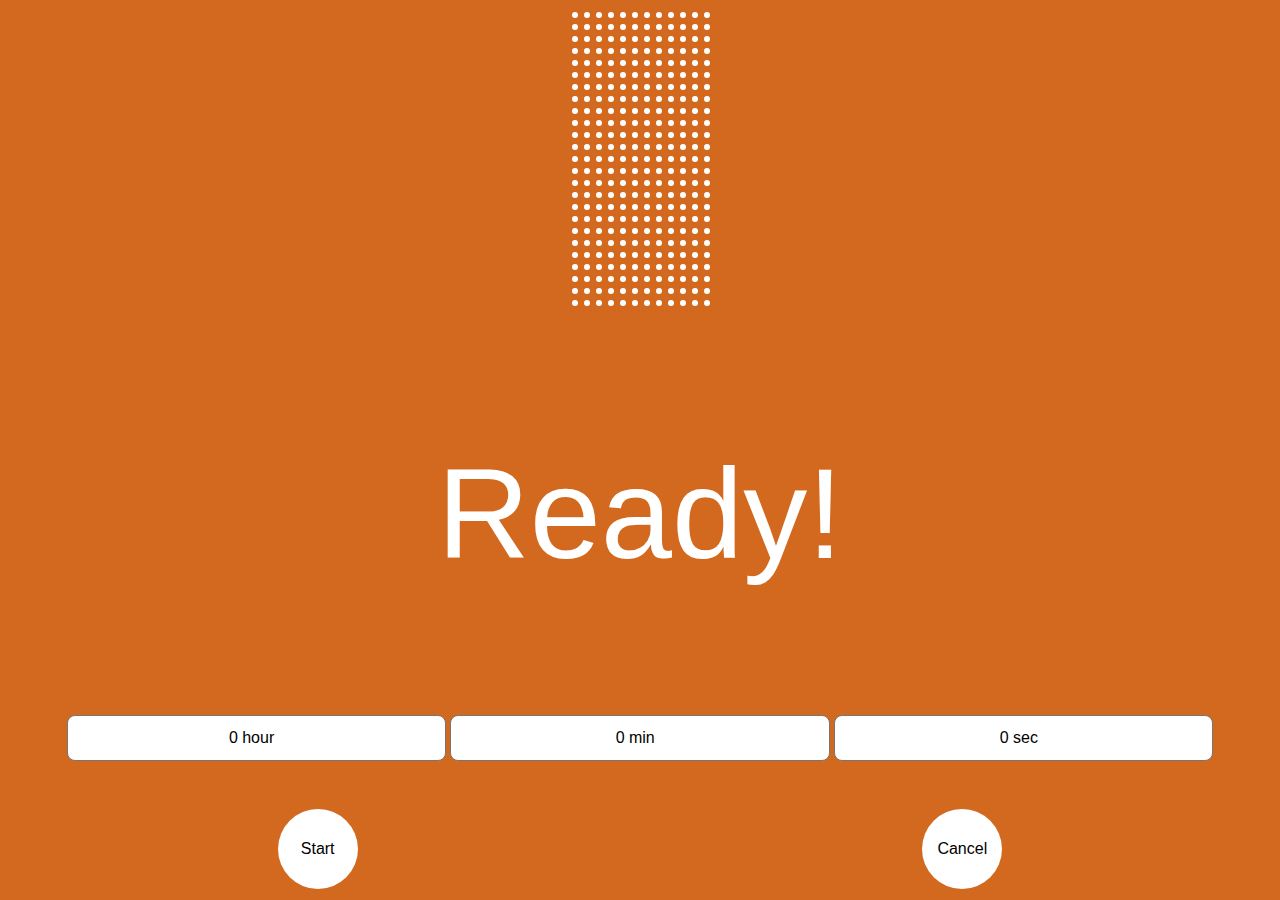
<file: index.html>
<!DOCTYPE html>
<html>
    <head>
        <title>Countdown Timer</title>
        <meta charset="UTF-8">
        <meta name="viewport" content="width=device-width, initial-scale=1.0">
        <link rel="stylesheet" href="style.css">    
    </head>
    <body>
        <div class="container">
            <svg id="progressBarContainer" width="144" height="300">
                <defs>
                    <pattern id="pattern1" x="0" y="0" width="12" height="12" patternUnits="userSpaceOnUse">
                        <circle cx="5" cy="5" r="3" stroke="0" fill="white"/>
                    </pattern>
                </defs>
                <rect id="progressBar" x="0" y="0" width="144" height="300" style="fill:url(#pattern1)"/>            
            </svg>
            
            <div id="clock">
                <p>Ready!</p>            
            </div>
            
            <div id="content">
                <select class="selector" id="hours">
                    <option value="0">0 hour</option>
                    <option value="1">1 hour</option>
                    <option value="2">2 hours</option>
                    <option value="3">3 hours</option>
                    <option value="4">4 hours</option>
                    <option value="5">5 hours</option>
                    <option value="6">6 hours</option>
                    <option value="7">7 hours</option>
                    <option value="8">8 hours</option>
                    <option value="9">9 hours</option>
                    <option value="10">10 hours</option>
                    <option value="11">11 hours</option>
                    <option value="12">12 hours</option>
                    <option value="13">13 hours</option>
                    <option value="14">14 hours</option>
                    <option value="15">15 hours</option>
                    <option value="16">16 hours</option>
                    <option value="17">17 hours</option>
                    <option value="18">18 hours</option>
                    <option value="19">19 hours</option>
                    <option value="20">20 hours</option>
                    <option value="21">21 hours</option>
                    <option value="22">22 hours</option>
                    <option value="23">23 hours</option>
                    <option value="24">24 hours</option>
                </select>
                
                <select class="selector" id="minutes">
                    <option value="0">0 min</option>
                    <option value="1">1 min</option>
                    <option value="2">2 min</option>
                    <option value="3">3 min</option>
                    <option value="4">4 min</option>
                    <option value="5">5 min</option>
                    <option value="6">6 min</option>
                    <option value="7">7 min</option>
                    <option value="8">8 min</option>
                    <option value="9">9 min</option>
                    <option value="10">10 min</option>
                    <option value="11">11 min</option>
                    <option value="12">12 min</option>
                    <option value="13">13 min</option>
                    <option value="14">14 min</option>
                    <option value="15">15 min</option>
                    <option value="16">16 min</option>
                    <option value="17">17 min</option>
                    <option value="18">18 min</option>
                    <option value="19">19 min</option>
                    <option value="20">20 min</option>
                    <option value="21">21 min</option>
                    <option value="22">22 min</option>
                    <option value="23">23 min</option>
                    <option value="24">24 min</option>
                    <option value="25">25 min</option>
                    <option value="26">26 min</option>
                    <option value="27">27 min</option>
                    <option value="28">28 min</option>
                    <option value="29">29 min</option>
                    <option value="30">30 min</option>
                    <option value="31">31 min</option>
                    <option value="32">32 min</option>
                    <option value="33">33 min</option>
                    <option value="34">34 min</option>
                    <option value="35">35 min</option>
                    <option value="36">36 min</option>
                    <option value="37">37 min</option>
                    <option value="38">38 min</option>
                    <option value="39">39 min</option>
                    <option value="40">40 min</option>
                    <option value="41">41 min</option>
                    <option value="42">42 min</option>
                    <option value="43">43 min</option>
                    <option value="44">44 min</option>
                    <option value="45">45 min</option>
                    <option value="46">46 min</option>
                    <option value="47">47 min</option>
                    <option value="48">48 min</option>
                    <option value="49">49 min</option>
                    <option value="50">50 min</option>
                    <option value="51">51 min</option>
                    <option value="52">52 min</option>
                    <option value="53">53 min</option>
                    <option value="54">54 min</option>
                    <option value="55">55 min</option>
                    <option value="56">56 min</option>
                    <option value="57">57 min</option>
                    <option value="58">58 min</option>
                    <option value="59">59 min</option>
                </select>
                
                <select class="selector" id="seconds">
                    <option value="0">0 sec</option>
                    <option value="1">1 sec</option>
                    <option value="2">2 sec</option>
                    <option value="3">3 sec</option>
                    <option value="4">4 sec</option>
                    <option value="5">5 sec</option>
                    <option value="6">6 sec</option>
                    <option value="7">7 sec</option>
                    <option value="8">8 sec</option>
                    <option value="9">9 sec</option>
                    <option value="10">10 sec</option>
                    <option value="11">11 sec</option>
                    <option value="12">12 sec</option>
                    <option value="13">13 sec</option>
                    <option value="14">14 sec</option>
                    <option value="15">15 sec</option>
                    <option value="16">16 sec</option>
                    <option value="17">17 sec</option>
                    <option value="18">18 sec</option>
                    <option value="19">19 sec</option>
                    <option value="20">20 sec</option>
                    <option value="21">21 sec</option>
                    <option value="22">22 sec</option>
                    <option value="23">23 sec</option>
                    <option value="24">24 sec</option>
                    <option value="25">25 sec</option>
                    <option value="26">26 sec</option>
                    <option value="27">27 sec</option>
                    <option value="28">28 sec</option>
                    <option value="29">29 sec</option>
                    <option value="30">30 sec</option>
                    <option value="31">31 sec</option>
                    <option value="32">32 sec</option>
                    <option value="33">33 sec</option>
                    <option value="34">34 sec</option>
                    <option value="35">35 sec</option>
                    <option value="36">36 sec</option>
                    <option value="37">37 sec</option>
                    <option value="38">38 sec</option>
                    <option value="39">39 sec</option>
                    <option value="40">40 sec</option>
                    <option value="41">41 sec</option>
                    <option value="42">42 sec</option>
                    <option value="43">43 sec</option>
                    <option value="44">44 sec</option>
                    <option value="45">45 sec</option>
                    <option value="46">46 sec</option>
                    <option value="47">47 sec</option>
                    <option value="48">48 sec</option>
                    <option value="49">49 sec</option>
                    <option value="50">50 sec</option>
                    <option value="51">51 sec</option>
                    <option value="52">52 sec</option>
                    <option value="53">53 sec</option>
                    <option value="54">54 sec</option>
                    <option value="55">55 sec</option>
                    <option value="56">56 sec</option>
                    <option value="57">57 sec</option>
                    <option value="58">58 sec</option>
                    <option value="59">59 sec</option>
                </select>            
            </div>
            
            <div class="buttonSection">
                <div class="button1">
                    <button class="roundButton" id="start">Start</button>
                </div>
                <div class="button2">
                    <button class="roundButton" id="cancel">Cancel</button>
                </div>                
            </div>
        
        </div>
        
        <script>
            document.getElementById("start").addEventListener('click', startTimer);
            document.getElementById("cancel").addEventListener('click', cancelledButtonPressed);
            
            var startTime;
            var endTime;
            var origTimePeriod;
            var newTimePeriod;
            var timer;
            var cancelled = false;
            
            function startTimer(){
                cancelled = false;
                
                startTime = new Date();
                endTime = getEndTime();
                                
                origTimePeriod = endTime.getTime() - startTime.getTime();
                newTimePeriod = origTimePeriod;
                
                timer = setInterval(displayCountdown, 1000);
            }
            
            function displayCountdown(){
                var timeLeft = msToTime(newTimePeriod);
                
                document.getElementById("clock").innerHTML = `<p>${timeLeft["hours"]}h ${timeLeft["minutes"]}m ${timeLeft["seconds"]}s</p>`;
                
                var newHeight = Math.floor(newTimePeriod / origTimePeriod * 100) * 3;
                document.getElementById("progressBar").setAttribute("height", newHeight);
                
                newTimePeriod -= 1000;
                
                if(newTimePeriod <0 || cancelled){
                    clearInterval(timer);
                    document.getElementById("clock").innerHTML = "<p>Complete</p>";
                }
            }
            
            function cancelledButtonPressed(){
                cancelled = true;
            }
            
            function msToTime(milliseconds){
                var mHour = 1000 * 60 * 60;
                var mMinute = 1000 * 60;
                var mSecond = 1000;
                
                var hours = Math.floor(milliseconds / mHour);
                var minutes = Math.floor((milliseconds % mHour) / mMinute);
                var seconds = Math.floor((milliseconds % mMinute) / mSecond);
                
                var time = [];
                time["hours"] = hours;
                time["minutes"] = minutes;
                time["seconds"] = seconds;
                
                return time;
            }
            
            function getEndTime(){
                var dt = new Date();
                
                var hours = parseInt(document.getElementById("hours").value);
                var minutes = parseInt(document.getElementById("minutes").value);
                var seconds = parseInt(document.getElementById("seconds").value);
                
                dt.setHours(dt.getHours() + hours);
                dt.setMinutes(dt.getMinutes() + minutes);
                dt.setSeconds(dt.getSeconds() + seconds);
                return dt;
            }           
        </script>
    </body>
</html>
</file>
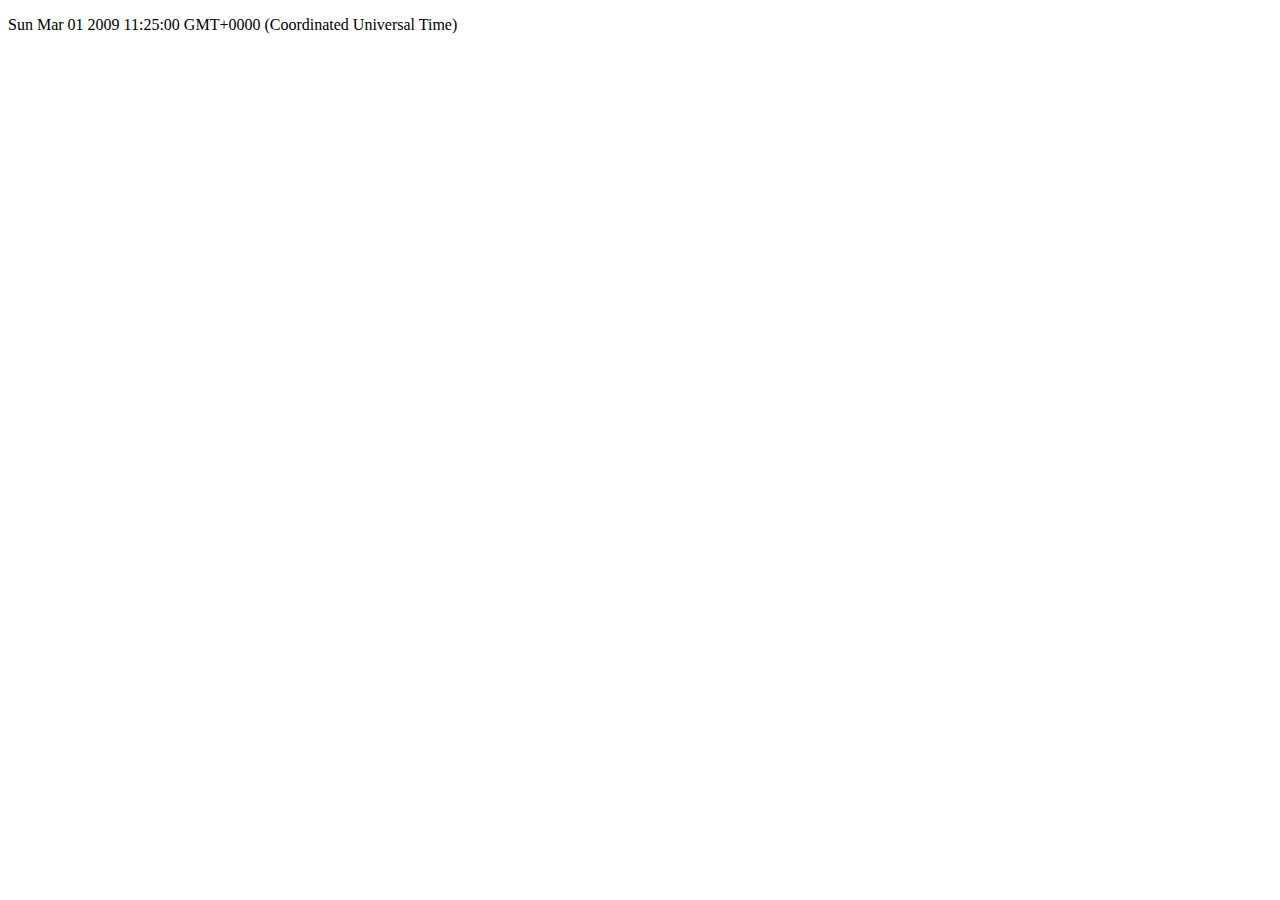
<file: js-datetime.html>
<!DOCTYPE html>
<html>
    <head>
    
    </head>
    <body>
        <p id="output"></p>
        <p id="output2"></p>
        
        <script>
            
            var dt = new Date(1980, 2);
            
            document.getElementById("output").innerHTML = dt;
            
            dt.setHours(11);
            dt.setMinutes(25);
            dt.setFullYear(2009);
            document.getElementById("output").innerHTML = dt;
        </script>
    </body>
</html>
</file>
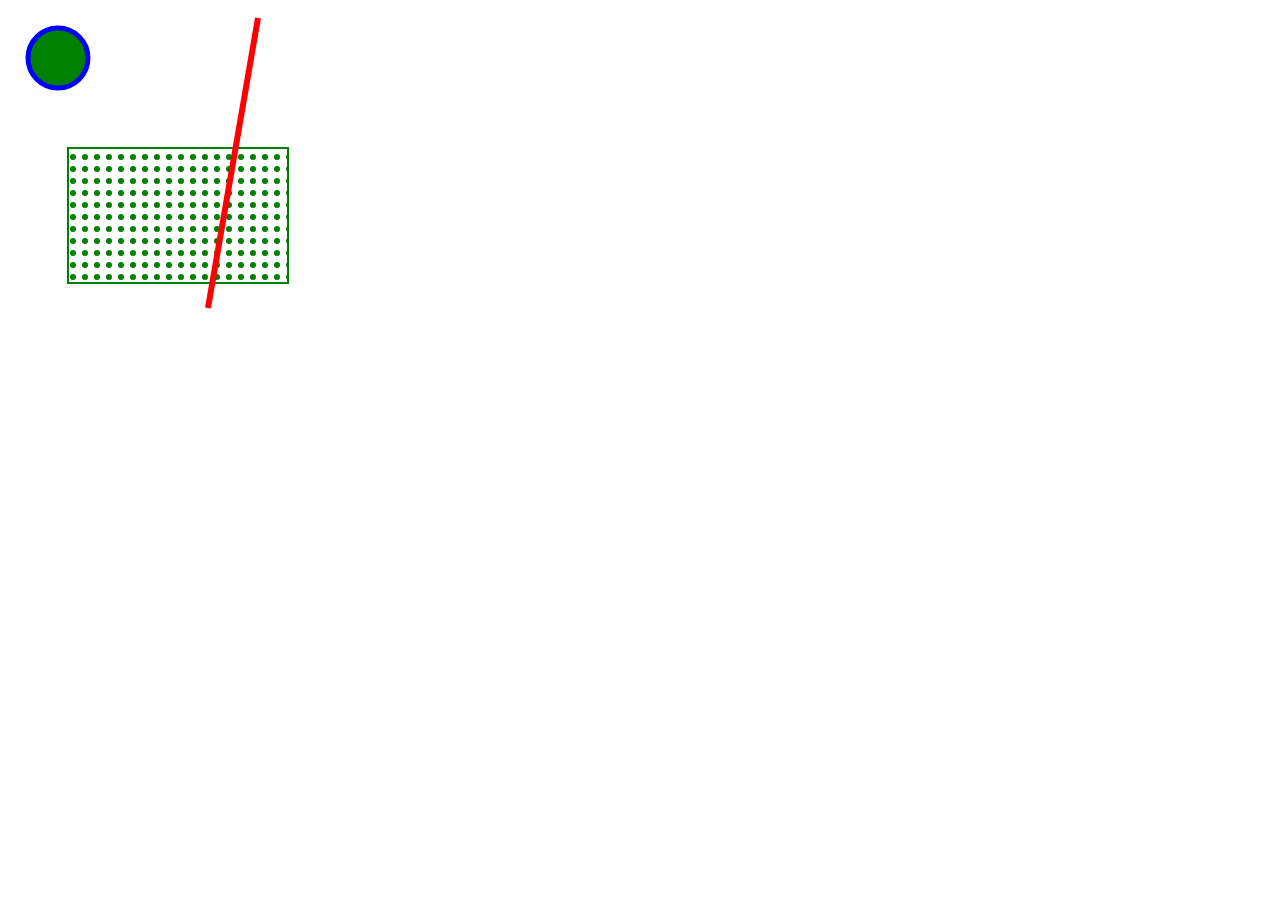
<file: svg.html>
<!DOCTYPE html>
<html>
    <head>
    
    </head>
    <body>
        
        <svg width="500" height="500" >
            <defs>
                <pattern id="pattern1" x="0" y="0" width="12" height="12" patternUnits="userSpaceOnUse">
                    <circle cx="5" cy="5" r="3" stroke="0" fill="green"/>
                </pattern>
            </defs>
            
            <circle cx="50" cy="50" r="30" stroke="blue" stroke-width="5" fill="green"/>
            <rect x="60" y="140" width="220" height="135" stroke="green" stroke-width="2" style="fill: url(#pattern1)"/>
            <line x1="250" y1="10" x2="200" y2="300" stroke="red" stroke-width="6"/>
        
        </svg>
        
    </body>
</html>
</file>
<file: style.css>
body{
    background-color:chocolate;
    font-family: "Raleway", sans-serif;
    text-align: center;
}

.container{
    width: 100%;
}

p{
    color: white;
    font-size: 10vw;
}

#clock{
    width: 100%;
    text-align: center;
}

#progressBarContainer{
    transform: rotate(180deg);
}

.buttonSection{
    width: 100%;
    padding-top: 3rem;
}

.roundButton{
    border-radius: 50%;
    background-color: white;
    border: 0;
    width: 5rem;
    height: 5rem;
    font-size: 1rem;
}

.button1{
    float: left;
    width: 49%;
}

.button2{
    float: right;
    width: 49%;
}

.selector{
    background-color: white;
    padding: .8rem 1.4rem .9rem .8rem;
    width: 30%;
    border-radius: .5rem;
    -moz-appearance: none;
    -webkit-appearance: none;
    appearance: none;
    font-size: 1rem;
    text-align: center;
}
</file>
